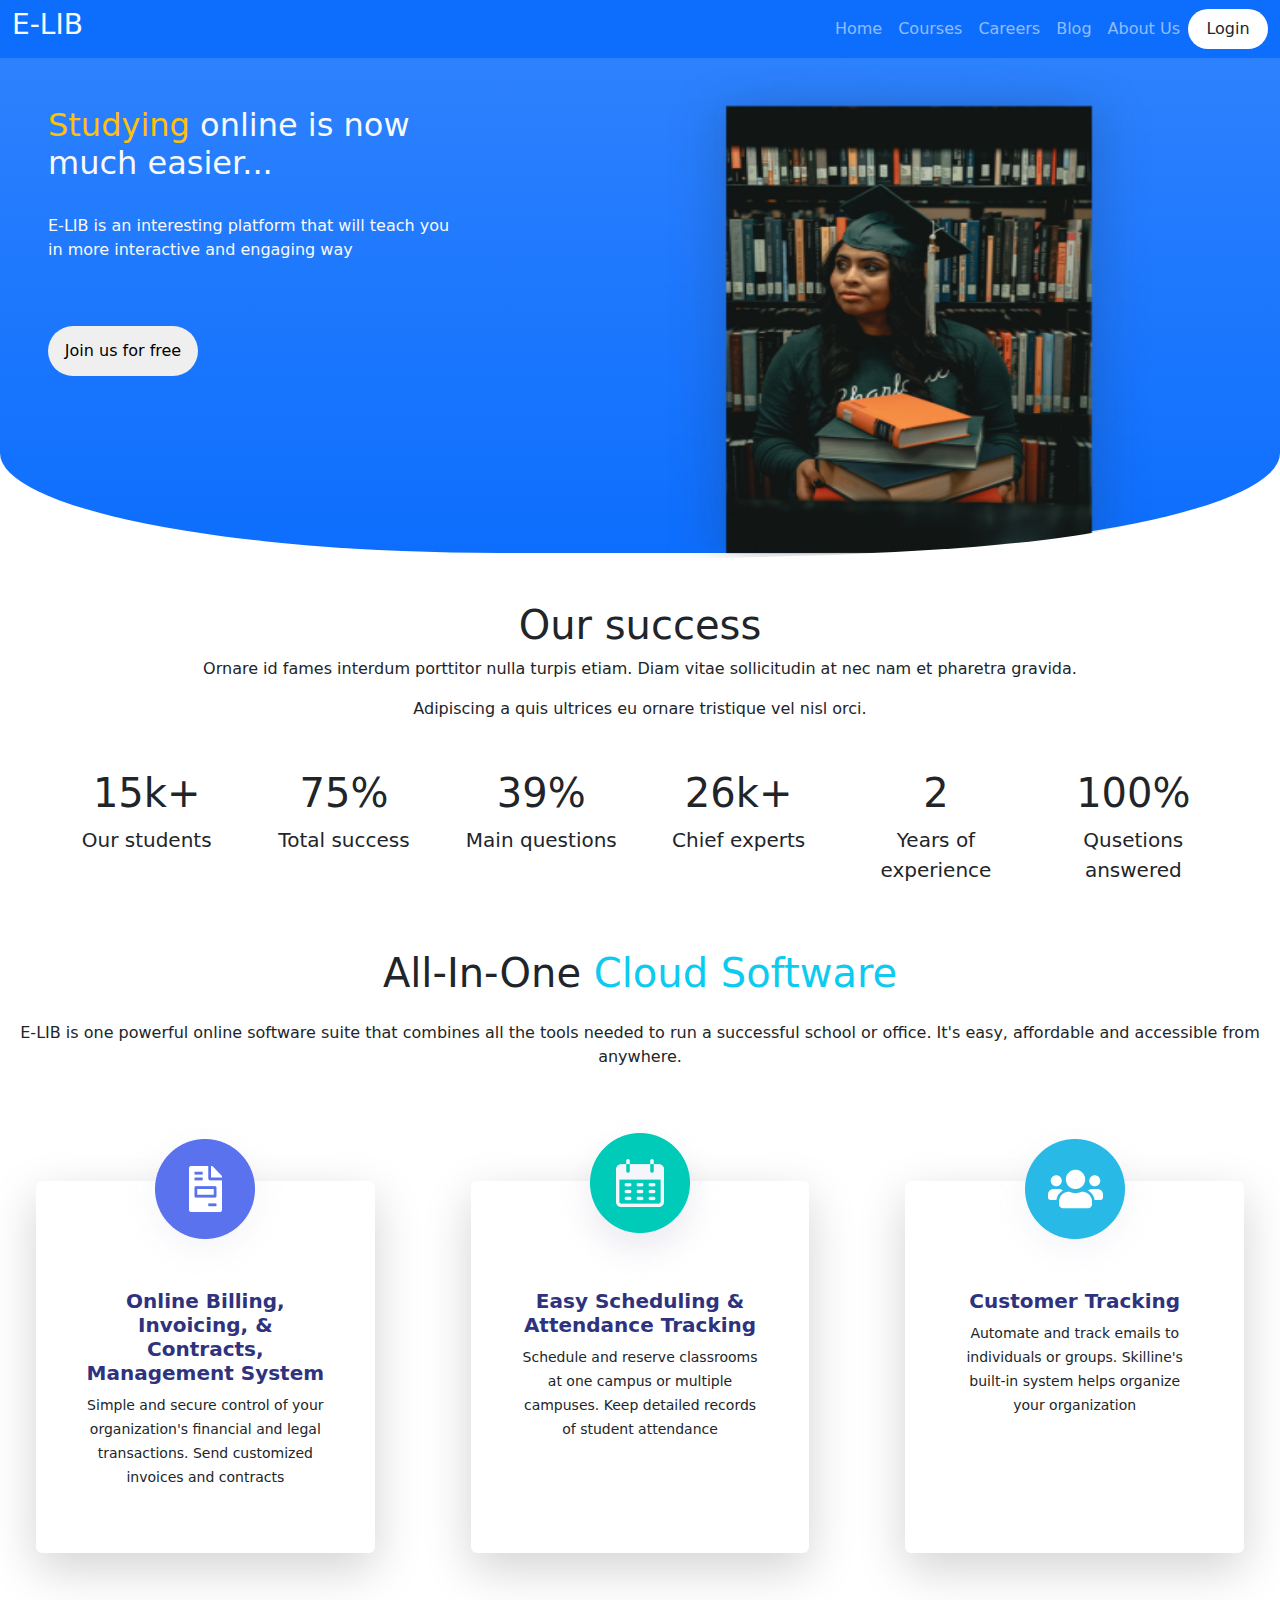
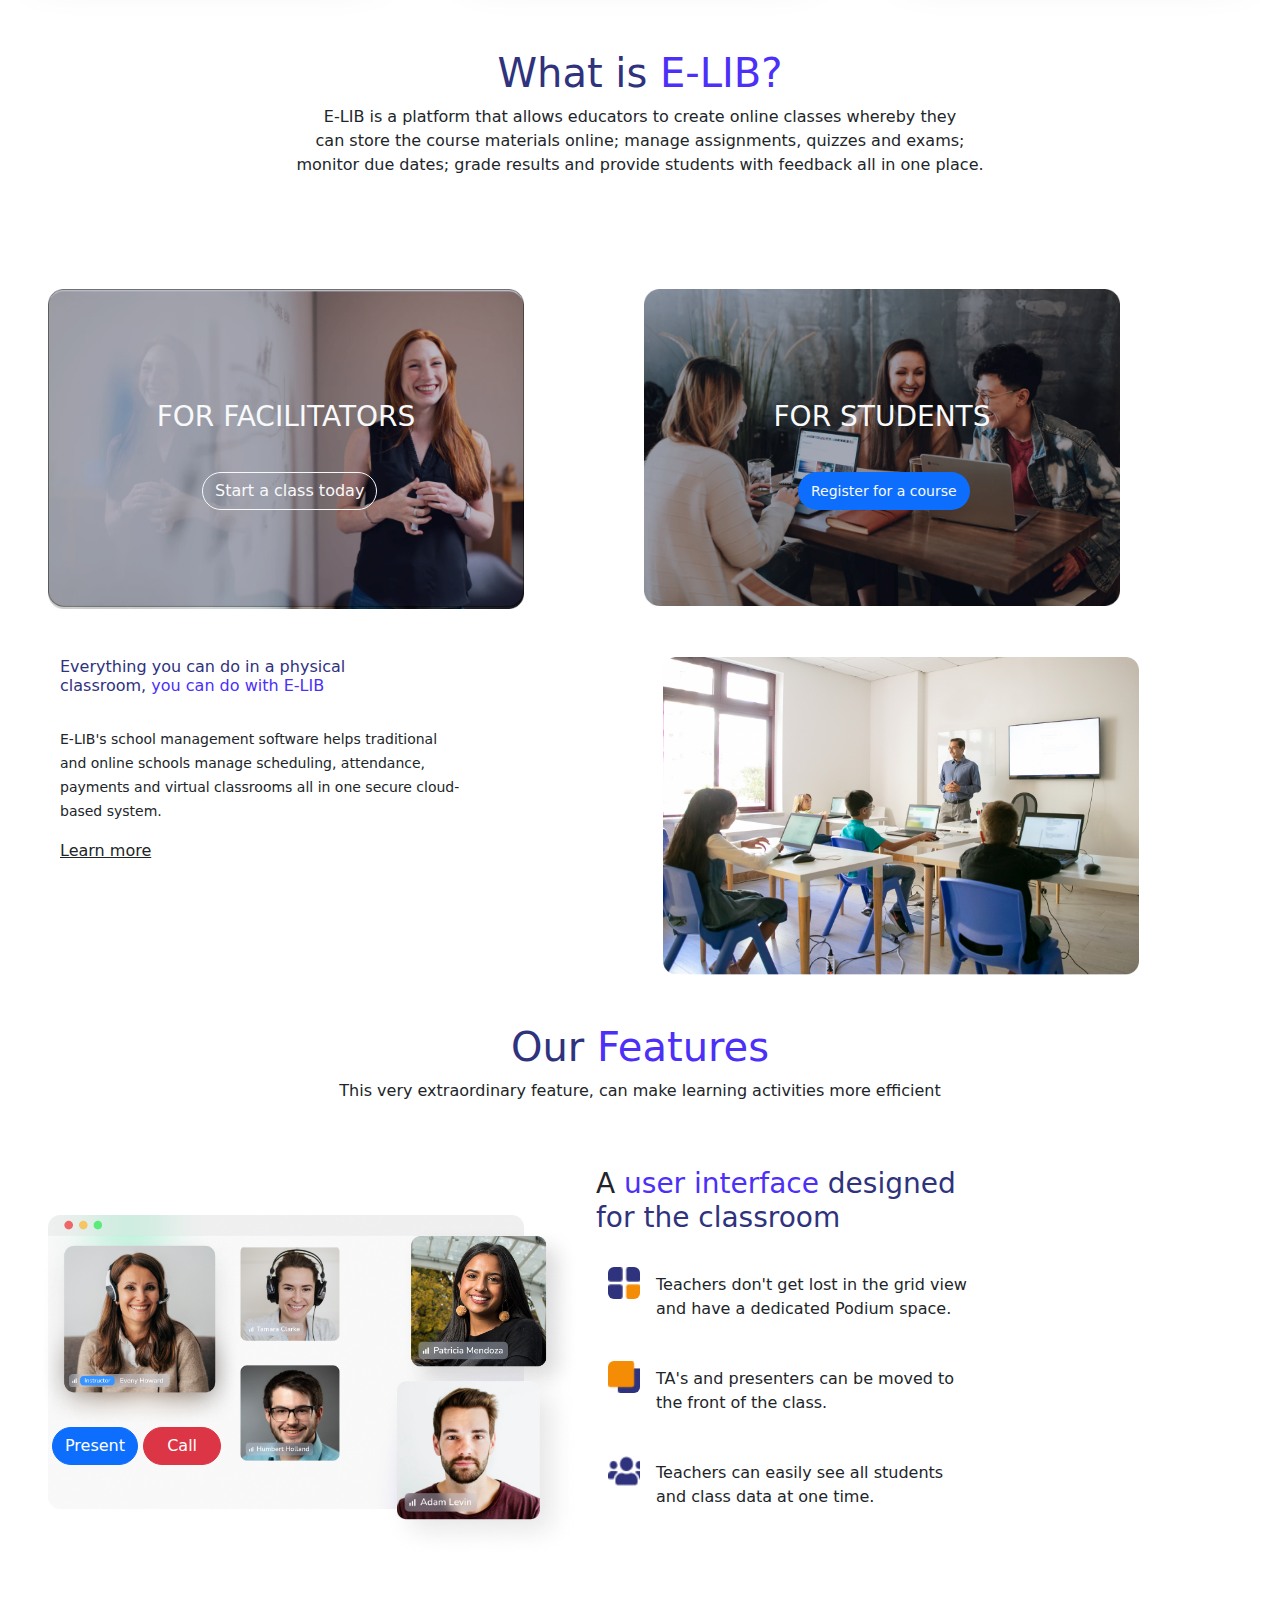
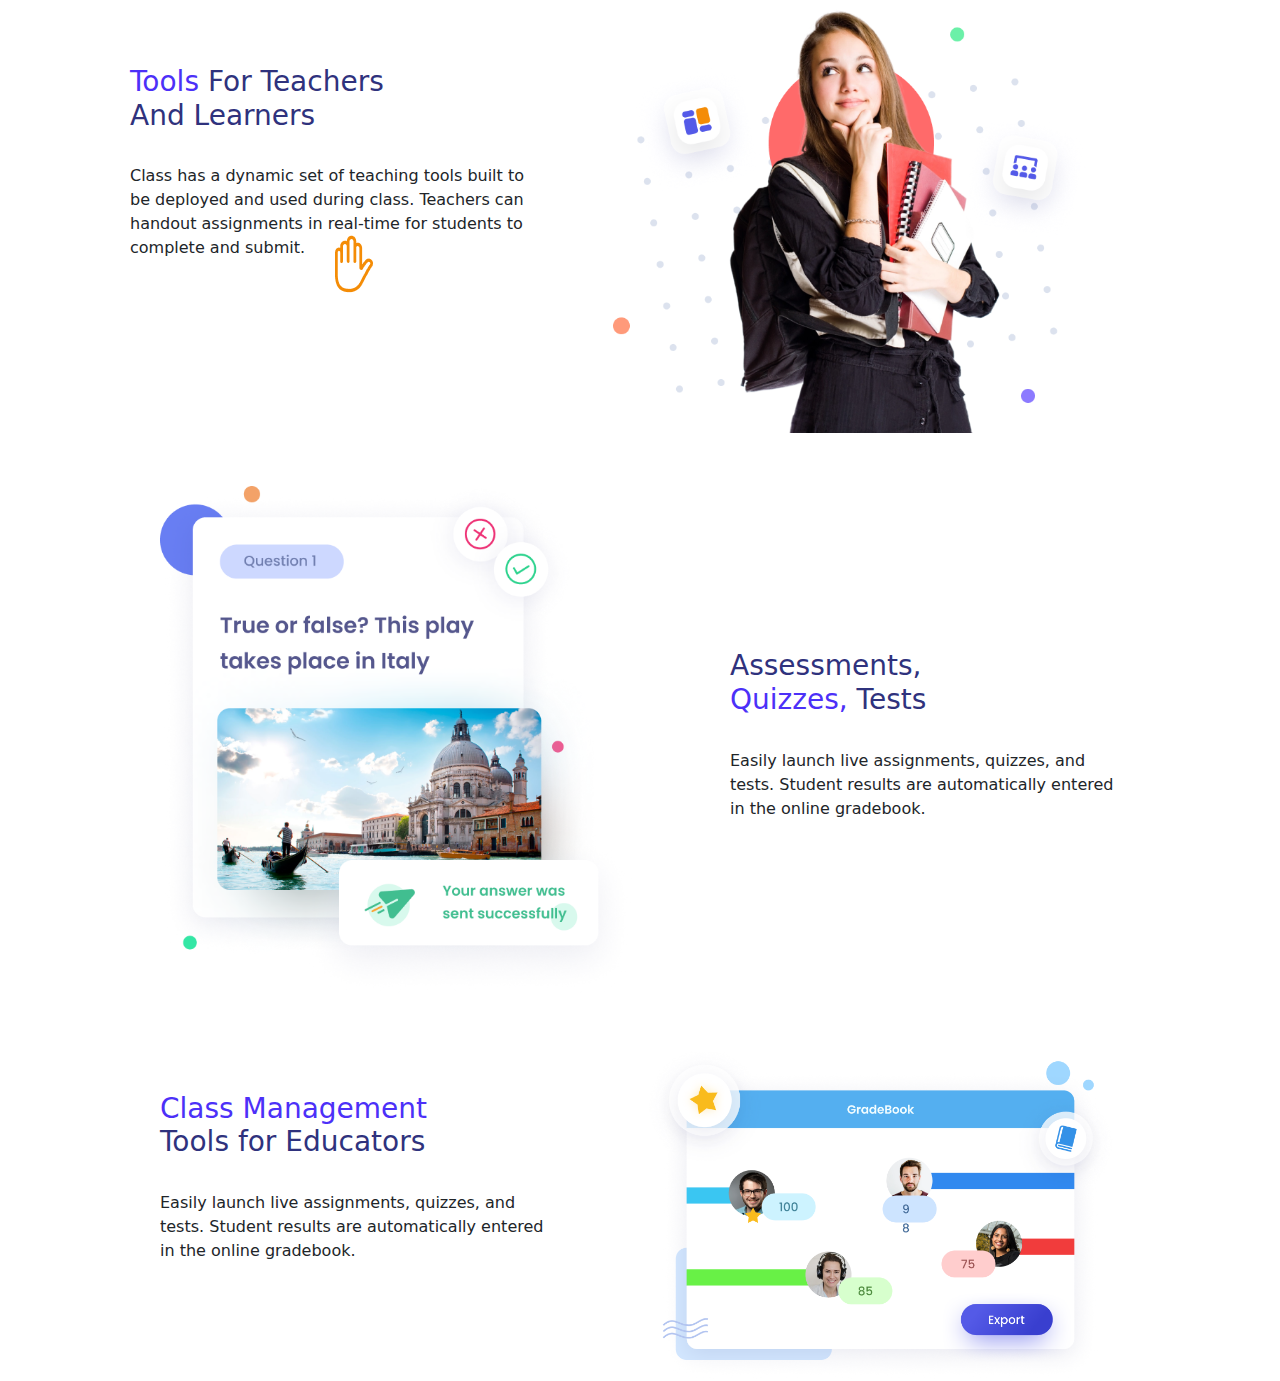
<file: index.html>
<!DOCTYPE html>
<html lang="en">
<head>
  <meta charset="UTF-8">
  <meta http-equiv="X-UA-Compatible" content="IE=edge">
  <meta name="viewport" content="width=device-width, initial-scale=1.0">
  <link rel="stylesheet" href="css/style.css">
  <!-- Latest compiled and minified CSS -->
  <link href="https://cdn.jsdelivr.net/npm/bootstrap@5.2.3/dist/css/bootstrap.min.css" rel="stylesheet">
  <link rel="stylesheet" href="https://cdn.jsdelivr.net/npm/bootstrap-icons@1.10.2/font/bootstrap-icons.css" integrity="sha384-b6lVK+yci+bfDmaY1u0zE8YYJt0TZxLEAFyYSLHId4xoVvsrQu3INevFKo+Xir8e" crossorigin="anonymous">
  <!-- <link rel="stylesheet" href="https://cdn.jsdelivr.net/npm/@fortawesome/fontawesome-free@6.2.1/css/fontawesome.min.css" integrity="sha384-QYIZto+st3yW+o8+5OHfT6S482Zsvz2WfOzpFSXMF9zqeLcFV0/wlZpMtyFcZALm" crossorigin="anonymous"> -->
  <!-- <script src="https://kit.fontawesome.com/051613484a.js" crossorigin="anonymous"></script> -->

  <title>E-LIB</title>

</head>
<body>
  <div class="bg-primary bg-gradient mygradient" style="height: 553px;">
    <nav class="navbar navbar-expand-sm bg-primary navbar-dark">
      <div class="container-fluid">
        <a class="nav-link active text-light" href="#"><h3>E-LIB</h3></a>
  
        <ul class="navbar-nav text-light">
          <!-- <li class="nav-item">
            <a class="nav-link active" href="#"><h3>E-LIB</h3></a>
          </li> -->
          <li class="nav-item">
            <a class="nav-link" href="#">Home</a>
          </li>
          <li class="nav-item">
            <a class="nav-link" href="#">Courses</a>
          </li>
          <li class="nav-item">
            <a class="nav-link" href="#">Careers</a>
          </li>
          <li class="nav-item">
            <a class="nav-link" href="#">Blog</a>
          </li>
          <li class="nav-item">
            <a class="nav-link" href="#">About Us</a>
          </li>
          <li class="nav-item rounded-pill bg-white " style="width:80px; height: auto;">
            <a class="nav-link text-dark text-center" href="#" >Login</a>
          </li>
          
        </ul>
      </div>
    </nav>

    <div class="row">
      <div class="col-4 m-5">
        <h2><span class="text-warning">Studying</span> <span class="text-light">online is now much easier...</span></h2><br>
        <p class="text-light">E-LIB is an interesting platform that will teach you in more interactive and engaging way</p><br> <br>
        <button class="welcome-btn">Join us for free</button>

  
      </div>

      <div class="col-6">
        <img class="small-img" src="images/tenage-girl2.png" alt="image">
      </div>
    </div>
  </div><br><br>

  <div>
    <div>
      <h1 class="text-center">Our success</h1>
      <p class="text-center">Ornare id fames interdum porttitor nulla turpis etiam. Diam vitae sollicitudin at nec nam et pharetra gravida. </p>
      <p class="text-center">Adipiscing a quis ultrices eu ornare tristique vel nisl orci. </p>
    </div>

    <div class="row m-5">
        <div class="col-2">
          <h1 class="text-center text-gradient">15k+</h1>
          <p class="text-center lead">Our students</p>
        </div>
        <div class="col-2">
          <h1 class="text-center">75%</h1>
          <p class="text-center lead">Total success</p>
        </div>
        <div class="col-2">
          <h1 class="text-center">39%</h1>
          <p class="text-center lead">Main questions</p>
        </div>
        <div class="col-2">
          <h1 class="text-center">26k+</h1>
          <p class="text-center lead">Chief experts</p>
        </div>
        <div class="col-2">
          <h1 class="text-center">2</h1>
          <P class="text-center lead">Years of experience</P>
        </div>
        <div class="col-2">
          <h1 class="text-center">100%</h1>
          <P class="text-center lead">Qusetions answered</P>
        </div>

    </div>
  </div>

  <div>
    <div>
      <h1 class="text-center mt-4 mb-4">All-In-One <span class="text-info">Cloud Software</span></h1>
      <p class="text-center">E-LIB is one powerful online software suite that combines all the tools needed to run a successful school or office.
It's easy, affordable and accessible from anywhere.</p>
    </div><br><br>
    <div class="row text-center">
      <div class="col shadow-lg p-5 m-5 bg-body rounded">
        <img class="cal" src="images/billing.png" alt="Billing">
        <h5 class="some-intro">Online Billing, Invoicing, & Contracts, Management System</h5>
        <p><small>Simple and secure control of your organization's financial and legal transactions. Send customized invoices and contracts</small></p>
      </div>
      <div class=" col shadow-lg p-5 m-5 bg-body rounded">
        <!-- <a href="#"><i class="fa fa-calendar fa-lg mycalendar" aria-hidden="true"></i></a> -->
        <img class="cal" src="images/calendar.png" alt="Calendar">
        <h5 class="some-intro ">Easy Scheduling & Attendance Tracking</h5>
        <p><small>Schedule and reserve classrooms at one campus or multiple campuses. Keep detailed records of student attendance</small></p>
      </div>
      <div class="col shadow-lg p-5 m-5 bg-body rounded">
        <img class="cal" src="images/customer.png" alt="Customer image">
        <h5 class="some-intro">Customer Tracking</h5>
        <p><small>Automate and track emails to individuals or groups. Skilline's built-in system helps organize your organization </small></p>
      </div>
    </div>
  </div>

  <div>
    <div class="row text-center m-5">
      <h1><span class="part1">What is </span><span class="part2">E-LIB?</span></h1>
      <p >E-LIB is a platform that allows educators to create online classes whereby they <br>
        can store the course materials online; manage assignments, quizzes and exams; <br> monitor due dates; grade results and provide students with feedback all in one place.</p>
    </div>

    <div class="row">

    <div class="card img-fluid m-5 border-imp" style="width:500px; height: 300;">
      <img class="card-img-top" src="/images/facilitator.png" alt="Card image" style="width:100%; height: 100%;">
      <div class="card-img-overlay">
        <!-- <h4 class="card-title">John Doe</h4> -->
        <h3 class="card-text text-center text-light facilitator">FOR FACILITATORS</h3>
        <a href="#" class="btn btn-outline-light btn-fac rounded-pill">Start a class today</a>
      </div>
    </div>

    <div class="card img-fluid m-5 border-imp" style="width:500px; height: 300;">
      <img class="card-img-top" src="/images/student.png" alt="Card image" style="width:100%">
      <div class="card-img-overlay">
        <!-- <h4 class="card-title">John Doe</h4> -->
        <h3 class="card-text text-center text-light facilitator">FOR STUDENTS</h3>
        <a href="#" class="btn btn-fac text-light rounded-pill bg-primary text-center"><small>Register for a course</small></a>
      </div>
    </div>
    </div>
    
  </div>

  <div class="row">
    <div class="col-5 part5">
      <h6><span class="part1">Everything you can do in a physical <br> classroom,</span> <span class="part2">you can do with E-LIB</span></h6><br>
      <p><small>E-LIB's school management software helps traditional <br>and online schools manage scheduling, attendance, <br>payments and virtual classrooms all in one secure cloud-<br>based system.</small></p>

      <a href="#" class="text-body">Learn more</a>
    </div>
    
    <div class=" col-6 card img-fluid part5 border-imp" style="width:500px; height: 300;">
      <img class="card-img-top" src="/images/class.png" alt="Card image" style="width:100%">
      
    </div>

  </div>


  <div class="border-0 ">
    <div class="row text-center m-5">
      <h1><span class="part1">Our </span><span class="part2">Features</span></h1>
      <p >This very extraordinary feature, can make learning activities more efficient</p>
    </div>

    <div class="row ">

    <div class="card img-fluid m-5 border-imp" style="width:500px; height: 300;">
      <img class="card-img-top" src="/images/mac.png" alt="Card image" style="width:100%; height: 100%;">
      <div class="card-img-overlay">
        <div class="col">
          <img class="row card-img-top" src="/images/teacher1.png" alt="Card image" style="width:200px">
          <a href="#" class="col-2 btn btn-primary rounded-pill" style="width: fit-content;">Present</a>
          <a href="#" class="col-2 btn btn-danger rounded-pill">Call</a>
        </div>

        <div class="col" style="float: right; margin-top: -220px; margin-right: 180px;">
          <img class=" card-img-top" src="/images/teacher2.png" alt="Card image" style="width:100px">
  
        </div>
        <div class="col" style="float: right; margin-top: -100px; margin-right: 180px;">
          <img class=" card-img-top" src="/images/teacher3.png" alt="Card image" style="width:100px">
        </div>
        <div class="col" style="float: right; margin-top: -240px; margin-right: -60px;">
          <img class=" card-img-top" src="/images/teacher5.png" alt="Card image" style="width:180px">
        </div>
        <div class="col" style="float: right; margin-top: -100px; margin-right: -60px;">
          <img class=" card-img-top" src="/images/teacher4.png" alt="Card image" style="width:200px">
        </div>
      </div>
    </div>

    <div class="col some-div">
      <h3><span class="part1 heading1"></span class="part1">A<span class="part2"> user interface </span><span class="part1"> designed<br> for the classroom</span></h3>
      <div class="row">
        <div class="col-3 p-3 m-4 bg-body rounded space1" style="width: 10px; height: 10px;"></div>
        <div><p class="col-9 some-text">Teachers don't get lost in the grid view<br> and have a dedicated Podium space.
        </p></div>
      </div>
      <div class="row">
        <div class="col-3 p-3 m-4 bg-body rounded space2" style="width: 10px; height: 10px;"></div>
        <div><p class="col-9 some-text">TA's and presenters can be moved to<br> the front of the class.
        </p></div>
      </div>
      <div class="row">
        <div class="col-3 p-3 m-4 bg-body rounded space3" style="width: 10px; height: 10px;"></div>
        <div><p class="col-9 some-text">Teachers can easily see all students<br> and class data at one time.
        </p></div>
      </div>     
    </div>
    </div>
    
  </div>

  <div class="row mt-5 main">
    <div class="col-5 div1">
      <h3><span class="part2">Tools</span> <span class="part1"> For Teachers<br> And Learners</span></h3><br>
      <p>Class has a dynamic set of teaching tools built to <br>be deployed and used during class.
        Teachers can <br>handout assignments in real-time for students to<br> complete and submit.</p>
        <img class="hand" src="/images/smallhand.png" alt="hand image">


    </div>
    
    <div class=" col-6 card img-fluid part5 div2 border-imp" style="width:500px; height: 300; ">
      <img class="card-img-top" src="/images/onestudent.png" alt="Card image" style="width:100%">
      
    </div>

  </div>


  <div class="row mt-5 main">
    <div class=" col-6 card img-fluid part5 div4 border-imp" style="width:500px; height: 300; ">
      <img class="card-img-top" src="/images/assess.png" alt="Card image" style="width:100%">
      
    </div>

    <div class="col-5 div3 mt-5">
      <h3><span class="part1">Assessments,<br></span> <span class="part2">Quizzes, </span><span class="part1">Tests</span></h3><br>

      <p>Easily launch live assignments, quizzes, and<br> tests.
        Student results are automatically entered <br>in the online gradebook.</p>


    </div>
  </div>
  <div class="row mt-5 main">
    <div class="col-5 div4 mt-5">
      <h3><span class="part2">Class Management <br></span><span class="part1">Tools for Educators</span></h3><br>
      <p>Easily launch live assignments, quizzes, and<br> tests.
        Student results are automatically entered <br>in the online gradebook.</p>
    </div>

    <div class=" col-6 card img-fluid part5 div2 border-imp" style="width:500px; height: 300; ">
      <img class="card-img-top" src="/images/gradebook.png" alt="Card image" style="width:100%">
      
    </div>
  </div>


  
  <script src="https://cdn.jsdelivr.net/npm/@popperjs/core@2.9.2/dist/umd/popper.min.js" integrity="sha384-IQsoLXl5PILFhosVNubq5LC7Qb9DXgDA9i+tQ8Zj3iwWAwPtgFTxbJ8NT4GN1R8p" crossorigin="anonymous"></script>
  <script src="https://cdn.jsdelivr.net/npm/bootstrap@5.0.2/dist/js/bootstrap.min.js" integrity="sha384-cVKIPhGWiC2Al4u+LWgxfKTRIcfu0JTxR+EQDz/bgldoEyl4H0zUF0QKbrJ0EcQF" crossorigin="anonymous"></script>
</body>
</html>
</file>
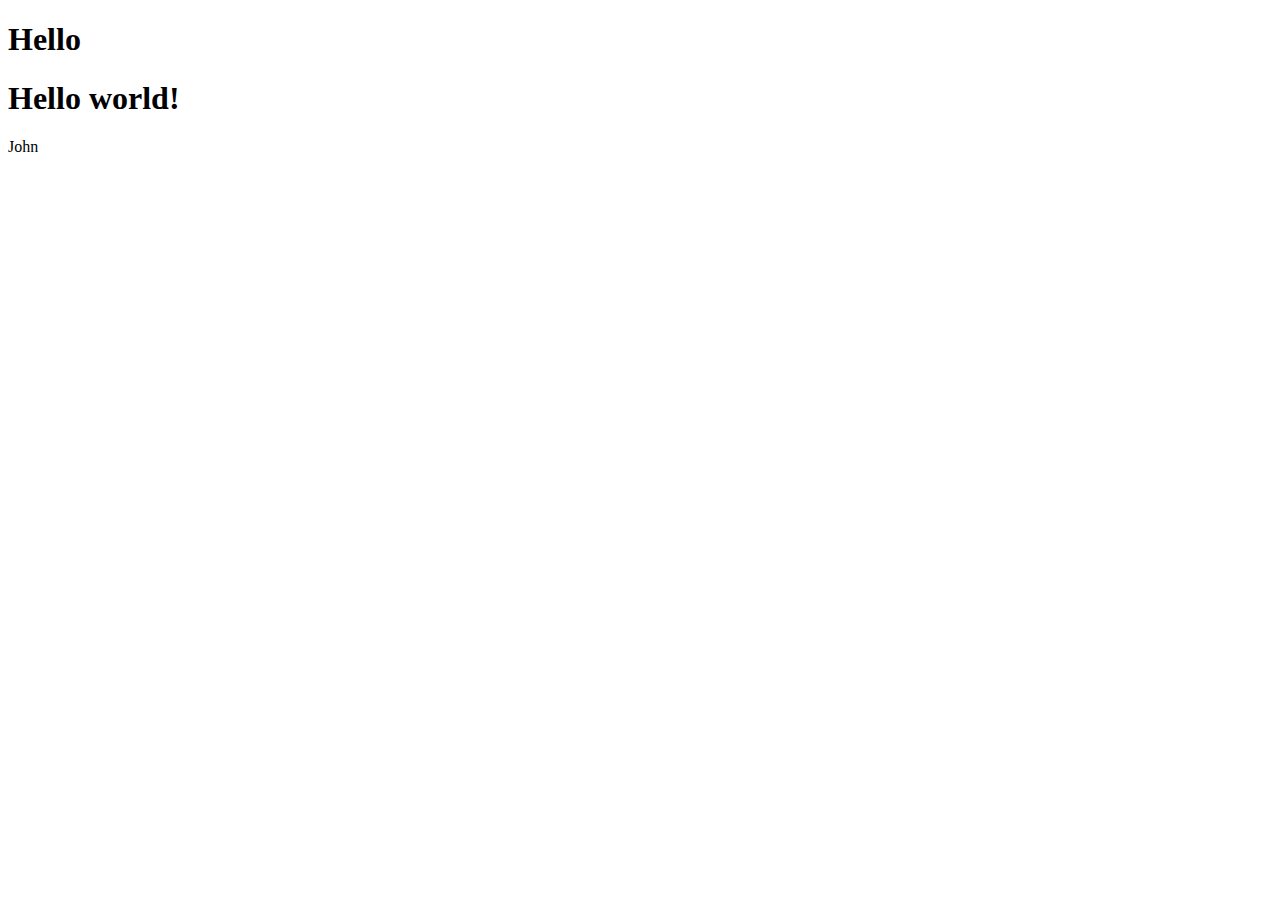
<file: text.html>
<!DOCTYPE html>
<html lang="en">
<head>
    <meta charset="UTF-8">
    <meta http-equiv="X-UA-Compatible" content="IE=edge">
    <meta name="viewport" content="width=device-width, initial-scale=1.0">
    <title>Try JS</title>
</head>
<body>
    <h1>Hello</h1>
    <p id="demo"></p>
    <p id="person"></p>
    <p id="person2"></p>
    <p id="person3"></p>

    <script>
        let header = "Hello world!"
        let html1 = `<h1>${header}</h1>`;
        const person = {
            firstName: 'John',
            lastName :'Doe',
            age:35,
            fullDetails: function(){
                // let fullname = `${this.firstName}`;
                return `${this.firstName} + ${this.lastName}`;
            }
            };
        // let text = ""
        // let html2 = `<ul><li>${text}</li>`;
        // for (const x of person){
        //     html2+=text
        // }
        
        

        document.getElementById("demo").innerHTML = html1;
        document.getElementById("person").innerHTML = person.firstName;
        document.getElementById("person1").innerHTML = person.lastName;
        document.getElementById("person2").innerHTML = person.firstName;

    </script>
    
</body>
</html>
</file>
<file: css/style.css>
.mygradient{
    border-bottom-left-radius: 500px 100px;
    border-bottom-right-radius: 500px 100px;
}
.welcome-btn{
    border-radius: 25px;
    height: 50px;
    width: 150px;
    border: none;
}
.small-img{
    height: 500px;
    width: 500px;
    border-bottom-right-radius: 500px 50px;
    float: right;

}

.some-intro{
    color:#2F327D ;
    font-weight: 700;
}
.mycalendar{
    margin-top:-50px;
    margin-right: 40%;
    float: right;
    font-size:75px;
    /* justify-content: center; */
}
.cal{
    margin-top: -120px;
}

.explain-elib{
    flex-wrap: wrap;
}
.part1{
    color:#2F327D;
}
.part2{
    color:#4C30F8;
}
/* .facilitator{
    background-image: url(/images/facilitator.png) no-repeat;
} */

.facilitator{
    margin-top: 95px;
}

.btn-fac{
    margin-top: 30px;
    margin-left:150px;
    border-radius: 50px;
}

.part3{
    color: #2F327D;
}

.part5{
    margin-left: 60px;

}

.space1{
    background-image: url(/images/space1.png);
    background-repeat: no-repeat;
    /* object-fit: fill; */
    background-size: cover;
    border-radius: 25px;



}
.space2{
    background-image: url(/images/space2.png);
    background-repeat: no-repeat;
    /* object-fit: fill; */
    background-size: cover;

}
.space3{
    background-image: url(/images/space3.png);
    background-repeat: no-repeat;
    /* object-fit: fill; */
    background-size: cover;

}

.some-text{
    margin-top: -50px;
    margin-left: 60px;
}

.some-div{
    margin-top: 500px;

}

.heading1{
    margin-top: 20px;
}
.main{
    display: flex;
}
.div1{
    margin-left: 130px;
    margin-top: -130px;
    padding-top: 60px;
}

.div2{
    margin-left: -60px;
}
.hand{
    margin-left: 205px;
    margin-top: -50px;
}

.border-imp{
    border: none !important;

}
.div3{
    margin-left: 70px;
    padding-top: 120px;
}

.div4{
    margin-left: 160px;
}
</file>
